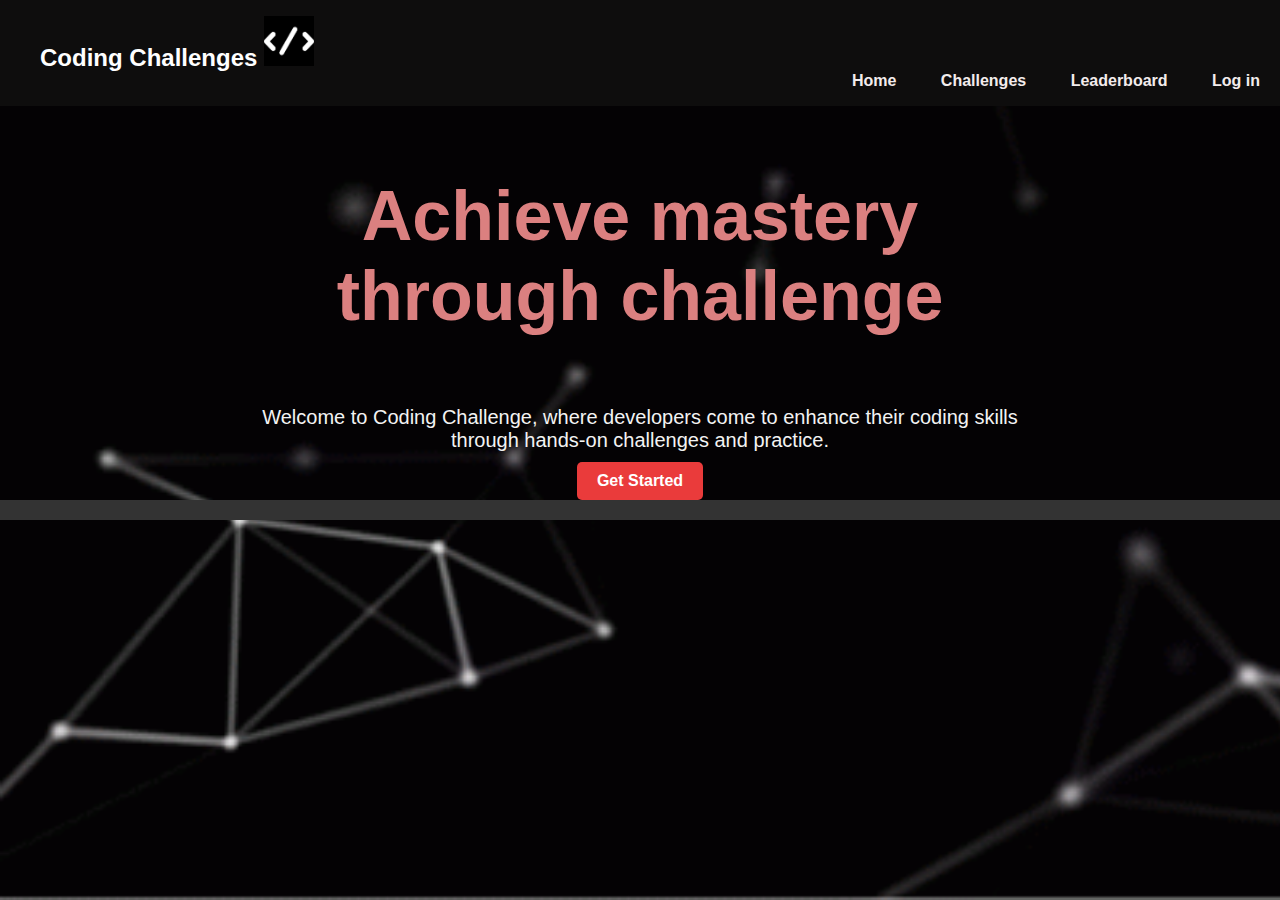
<file: index.html>
<!DOCTYPE html>
<html>
  <head>
    <title>Coding Challenge</title>
    <link rel="stylesheet" type="text/css" href="styles.css" />
  </head>
  <body>
    <div class="fullscreen-image">
      <header>
        <nav class="navbar">
        <ul>
           <h1 class ="left-navigation">Coding Challenges <img src="codelogo.png" alt="Logo" class="logo"> </h1>
          <li><a href="index.html">Home</a></li>
          <li><a href="Challenges.html">Challenges</a></li>
          <li><a href="leaderborad.html">Leaderboard</a></li>
          <li><a href="login.html">Log in</a></li>
        </ul>
      </nav>
      </header>


      <center>
        <h3>Achieve mastery<br>
         through challenge
        </h3>
        <p>
          Welcome to Coding Challenge, where developers come to enhance their
          coding skills </br>through hands-on challenges and practice.
        </p>
        <a href="Challenges.html" class="start-button" type="button"
          >Get Started</a
        >
      </center>
      <footer></footer>
    </div>
  </body>
</html>
</file>
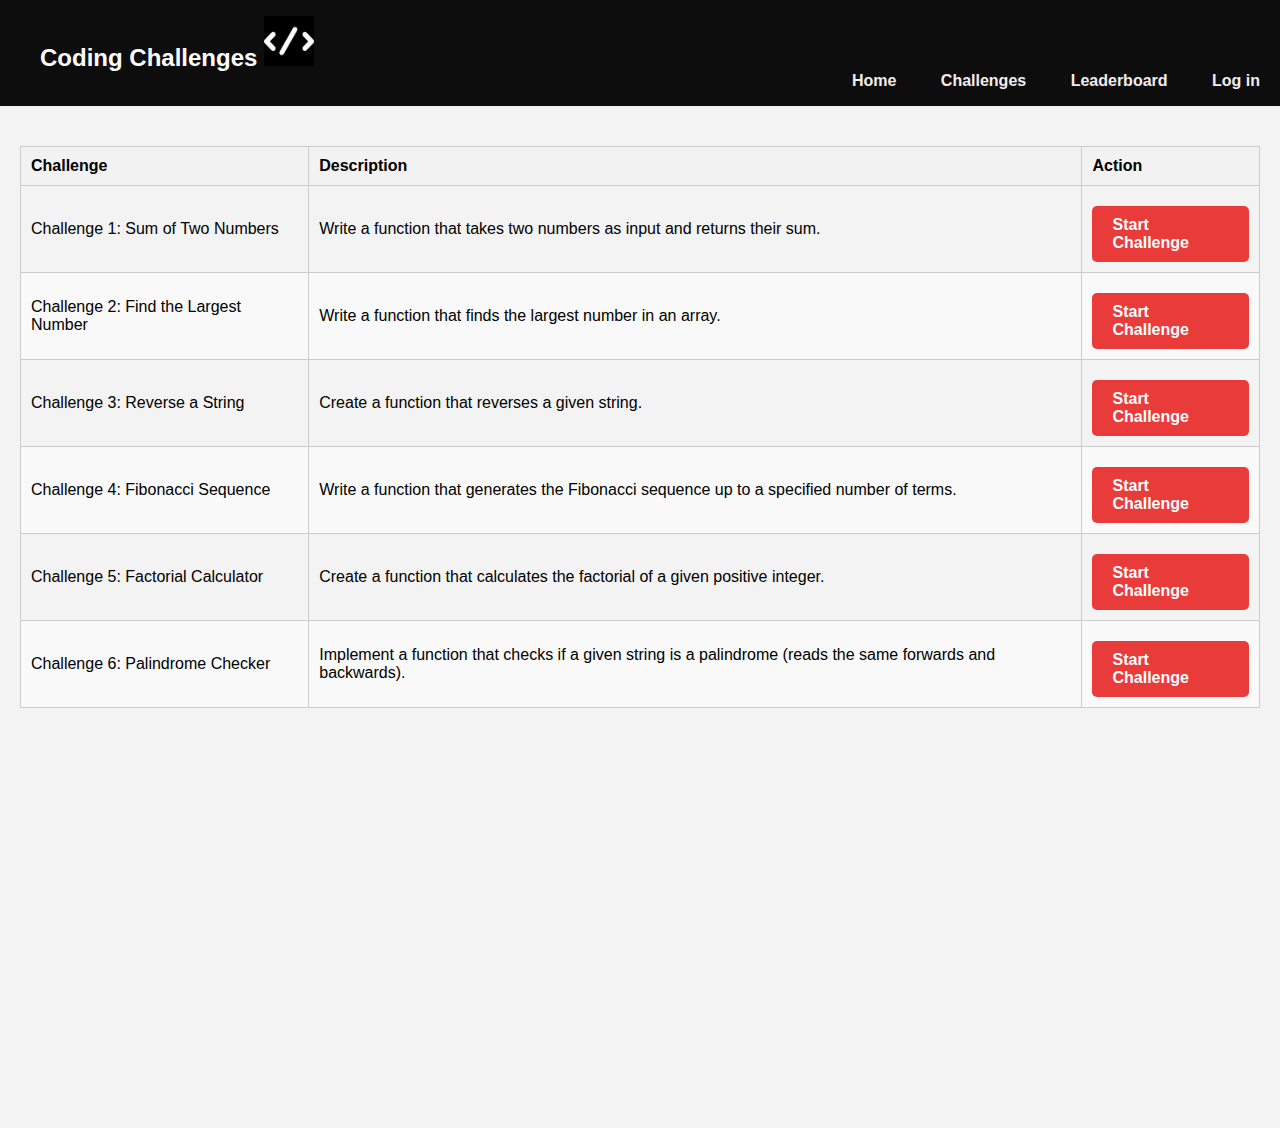
<file: Challenges.html>
<!DOCTYPE html>
<html lang="en">
  <head>
    <meta charset="UTF-8" />
    <meta name="viewport" content="width=device-width, initial-scale=1.0" />
    <link rel="stylesheet" type="text/css" href="styles.css" />
    <title>Challenges</title>
  </head>
  <body>
    <header>
      <nav class="navbar">
        <ul>
          <h1 class="left-navigation">
            Coding Challenges <img src="codelogo.png" alt="Logo" class="logo" />
          </h1>
          <li><a href="index.html">Home</a></li>
          <li><a href="Challenges.html">Challenges</a></li>
          <li><a href="leaderborad.html">Leaderboard</a></li>
          <li><a href="login.html">Log in</a></li>
        </ul>
      </nav>
    </header>
    <main>
      <table>
        <tr>
          <th>Challenge</th>
          <th>Description</th>
          <th>Action</th>
        </tr>
        <tr>
          <td>Challenge 1: Sum of Two Numbers</td>
          <td>
            Write a function that takes two numbers as input and returns their
            sum.
          </td>
          <td>
            <a
              href="https://www.programiz.com/c-programming/online-compiler/"
              class="start-button"
              target="iframe"
              >Start Challenge</a
            >
          </td>
        </tr>
        <tr>
          <td>Challenge 2: Find the Largest Number</td>
          <td>Write a function that finds the largest number in an array.</td>
          <td>
            <a
              href="https://www.programiz.com/c-programming/online-compiler/"
              class="start-button"
              target="iframe"
              >Start Challenge</a
            >
          </td>
        </tr>
        <tr>
          <td>Challenge 3: Reverse a String</td>
          <td>Create a function that reverses a given string.</td>
          <td>
            <a
              href="https://www.programiz.com/c-programming/online-compiler/"
              class="start-button"
              target="iframe"
              >Start Challenge</a
            >
          </td>
        </tr>
        <tr>
          <td>Challenge 4: Fibonacci Sequence</td>
          <td>
            Write a function that generates the Fibonacci sequence up to a
            specified number of terms.
          </td>
          <td>
            <a
              href="https://www.programiz.com/c-programming/online-compiler/"
              class="start-button"
              target="iframe"
              >Start Challenge</a
            >
          </td>
        </tr>

        <tr>
          <td>Challenge 5: Factorial Calculator</td>
          <td>
            Create a function that calculates the factorial of a given positive
            integer.
          </td>
          <td>
            <a
              href="https://www.programiz.com/c-programming/online-compiler/"
              class="start-button"
              target="iframe"
              >Start Challenge</a
            >
          </td>
        </tr>

        <tr>
          <td>Challenge 6: Palindrome Checker</td>
          <td>
            Implement a function that checks if a given string is a palindrome
            (reads the same forwards and backwards).
          </td>
          <td>
            <a
              href="https://www.programiz.com/c-programming/online-compiler/"
              class="start-button"
              target="iframe"
              >Start Challenge</a
            >
          </td>
        </tr>
      </table>
      <iframe width="100%" height="400" frameborder="0" scrolling="no"></iframe>
    </main>
  </body>
</html>
</file>
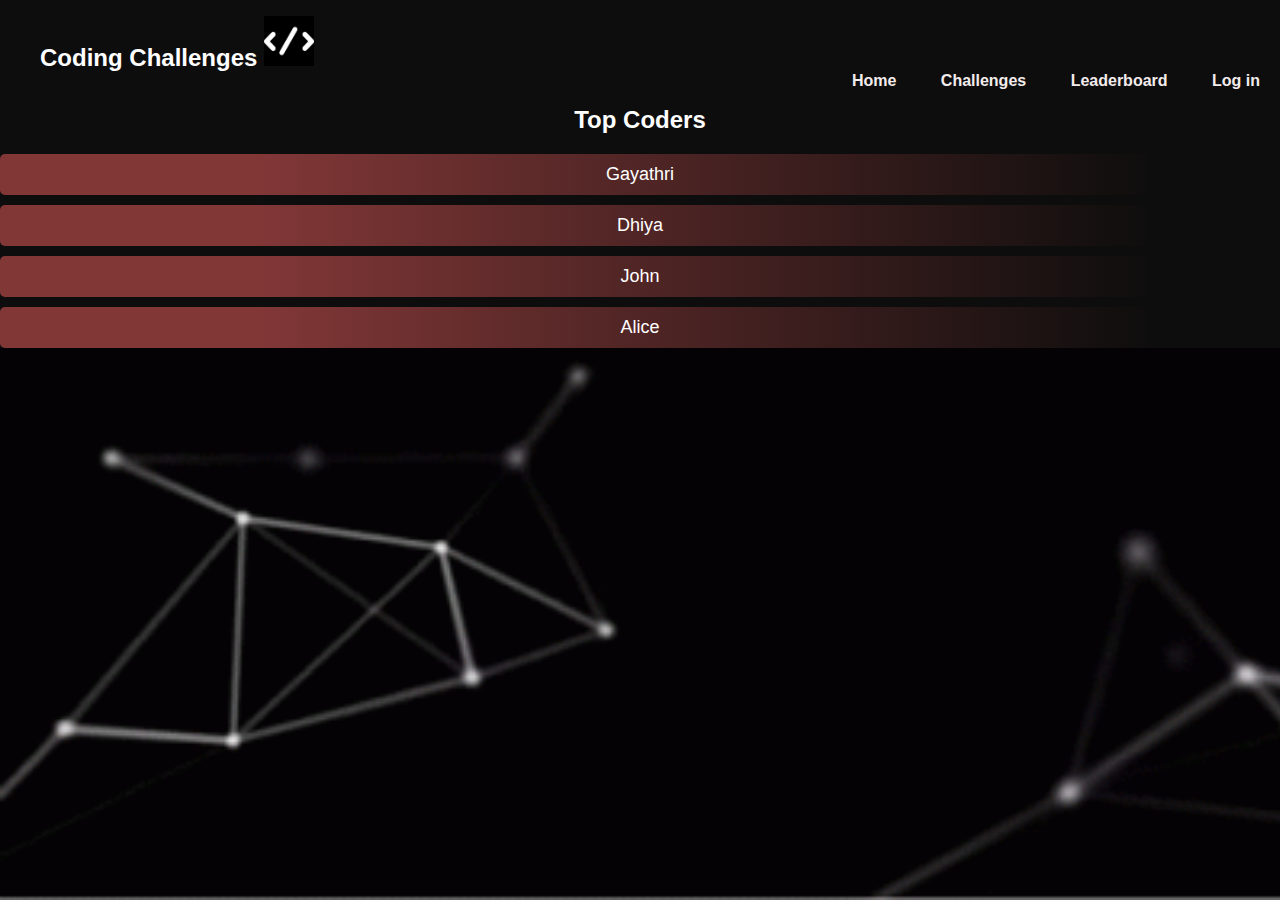
<file: leaderborad.html>
<!DOCTYPE html>
<html lang="en">
  <head>
    <meta charset="UTF-8" />
    <meta name="viewport" content="width=device-width, initial-scale=1.0" />
    <link rel="stylesheet" type="text/css" href="styles.css" />
    <title>Leaderboard</title>
    <style>
      .leaderboard {
        text-align: left;
      }

      .leaderboard h2 {
        font-size: 24px;
        margin-bottom: 20px;
      }

      .leaderboard ol {
        list-style: none;
        padding: 0;
      }

      .leaderboard li {
        font-size: 18px;
        margin: 10px 0;
        padding: 10px;
        border-radius: 5px;
        background: linear-gradient(90deg, #823737 20%, transparent 90%);
      }

      .leaderboard li:nth-child(odd) {
        background: linear-gradient(90deg, #823737 20%, transparent 90%);
      }
    </style>
  </head>
  <body>
    <div class="fullscreen-image">
      <header>
        <nav class="navbar">
          <ul>
            <h1 class="left-navigation">
              Coding Challenges
              <img src="codelogo.png" alt="Logo" class="logo" />
            </h1>
            <li><a href="index.html">Home</a></li>
            <li><a href="Challenges.html">Challenges</a></li>
            <li><a href="leaderborad.html">Leaderboard</a></li>
            <li><a href="login.html">Log in</a></li>
          </ul>
        </nav>
      </header>
      <section class="leaderboard">
        <center>
          <h2>Top Coders</h2>
          <ol>
            <li>Gayathri</li>
            <li>Dhiya</li>
            <li>John</li>
            <li>Alice</li>
          </ol>
        </center>
      </section>
    </div>
  </body>
</html>
</file>
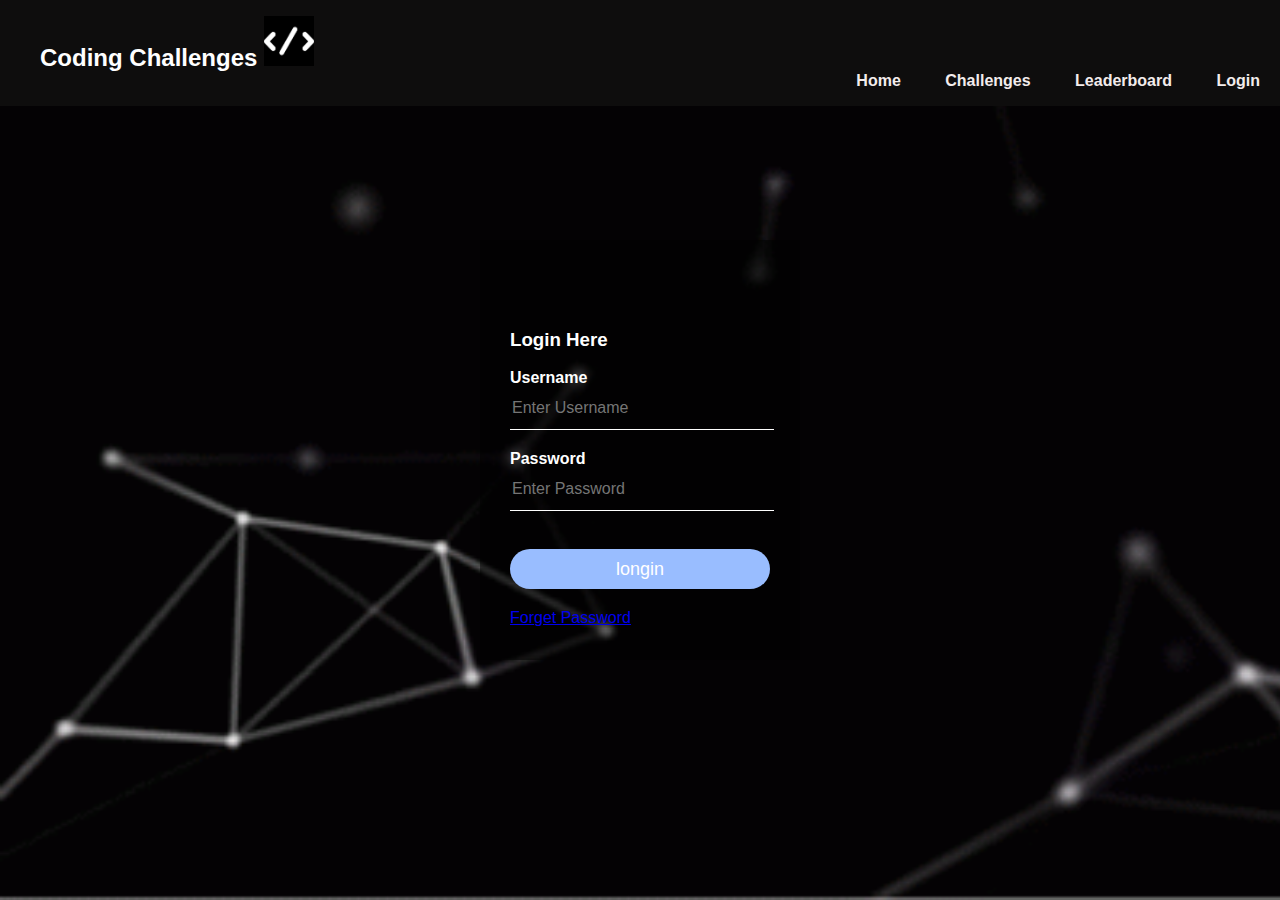
<file: login.html>
<!DOCTYPE html>
<html lang="en">
  <head>
    <meta charset="UTF-8" />
    <meta name="viewport" content="width=device-width, initial-scale=1.0" />
    <link rel="stylesheet" type="text/css" href="styles.css" />
    <title>Login Page</title>
  </head>
  <body>
    <div class="fullscreen-image">
      <header>
        <nav class="navbar">
          <ul>
            <h1 class="left-navigation">
              Coding Challenges
              <img src="codelogo.png" alt="Logo" class="logo" />
            </h1>
            <li><a href="index.html">Home</a></li>
            <li><a href="Challenges.html">Challenges</a></li>
            <li><a href="#">Leaderboard</a></li>
            <li><a href="login.html">Login</a></li>
          </ul>
        </nav>
      </header>
      <div class="login-box">
        <h3>Login Here</h3>
        <form name="myform" method="post">
          <p>Username</p>
          <input
            type="text"
            id="email"
            name="email"
            placeholder="Enter Username"
          />
          <p>Password</p>
          <input
            type="password"
            name="password"
            placeholder="Enter Password"
          /><br /><br />
          <input type="submit" name="send" value="longin" /><br />
          <a href="#">Forget Password</a>
        </form>
      </div>
    </div>
  </body>
</html>
</file>
<file: styles.css>
body,
h1,
h2,
p {
  margin: 0;
  padding: 0;
}

body {
  font-family: Arial, sans-serif;
  background-color: #f3f3f3;
}

.left-navigation {
  flex: 1;
}

.left-navigation {
  font-size: 24px;
  text-align: left;
}

.fullscreen-image {
  background-image: url("black-background.gif");
  background-size: cover;
  background-attachment: fixed;
  height: 100vh;
}

center h3 {
  font-size: 70px;
  font-family: sans-serif;
  color: rgb(219, 128, 128);
}

center p {
  font-size: 20px;
  font-family: sans-serif;
  color: #f3f3f3;
}

.header-content {
  display: flex;
  justify-content: space-between;
  align-items: center;
  padding: 0 20px;
}

header {
  background-color: #0e0d0d;
  color: #fff;
  text-align: right;
  padding: 0px 0;
}

header h1 {
  font-size: 36px;
}

nav ul {
  list-style-type: none;
  text-align: right;
}

nav ul li {
  display: inline;
  margin: 0 20px;
}

nav a {
  text-decoration: none;
  color: #f3ecec;
  font-weight: bold;
}

main {
  display: flex;
  flex-wrap: wrap;
  justify-content: space-between;
  padding: 20px;
}

section.challenge {
  background-color: #fff;
  border: 1px solid #ccc;
  padding: 20px;
  margin-bottom: 20px;
}

h2 {
  font-size: 24px;
  margin-bottom: 10px;
}

.start-button {
  display: inline-block;
  background-color: rgb(234, 59, 59);
  color: #fff;
  padding: 10px 20px;
  border-radius: 5px;
  text-decoration: none;
  font-weight: bold;
  margin-top: 10px;
}
.start-button:hover {
  background-color: rgb(227, 99, 99);
}

aside {
  background-color: #fff;
  border: 1px solid #ccc;
  padding: 20px;
  margin-left: 20px;
  width: 20%;
}

footer {
  background-color: #333;
  color: #fff;
  text-align: center;
  padding: 10px 0;
}
.logo {
  width: 50px;
  height: auto;
  margin-right: 10px;
  width: 50px;
  height: auto;
}
.navbar li:hover {
  background-color: #e77878;
  color: rgb(12, 11, 11);
}
.navbar {
  overflow: hidden;
}
.login-box {
  width: 320px;
  height: 420px;
  background: rgba(0, 0, 0, 0.5);
  color: #fff;
  top: 50%;
  left: 50%;
  position: absolute;
  transform: translate(-50%, -50%);
  box-sizing: border-box;
  padding: 70px 30px;
}
.login-box p {
  margin: 0;
  padding: 0;
  font-weight: bold;
}
.login-box input {
  width: 100%;
  margin-bottom: 20px;
}
.login-box input[type="text"],
input[type="password"] {
  border: none;
  border-bottom: 1px solid #fff;
  background: transparent;
  outline: none;
  height: 40px;
  color: #fff;
  font-size: 16px;
}
.login-box input[type="submit"] {
  border: none;
  outline: none;
  height: 40px;
  background: #99bdff;
  color: #fff;
  font-size: 18px;
  border-radius: 20px;
}
.login-box input[type="submit"]:hover {
  cursor: pointer;
  background: #ffffff;
  color: #000;
}

table {
  width: 100%;
  border-collapse: collapse;
  margin-top: 20px;
  border: 1px solid #ccc;
}

th {
  background-color: #f2f2f2;
  font-weight: bold;
  text-align: left;
  padding: 10px;
  border: 1px solid #ccc;
}

td {
  padding: 10px;
  border: 1px solid #ccc;
}

tr:nth-child(odd) {
  background-color: #f9f9f9;
}

tr:hover {
  background-color: #e0e0e0;
}

.leaderboard {
  background-color: #0e0d0d;
  color: #fff;
  text-align: right;
  padding: 0px 0;
}
</file>
